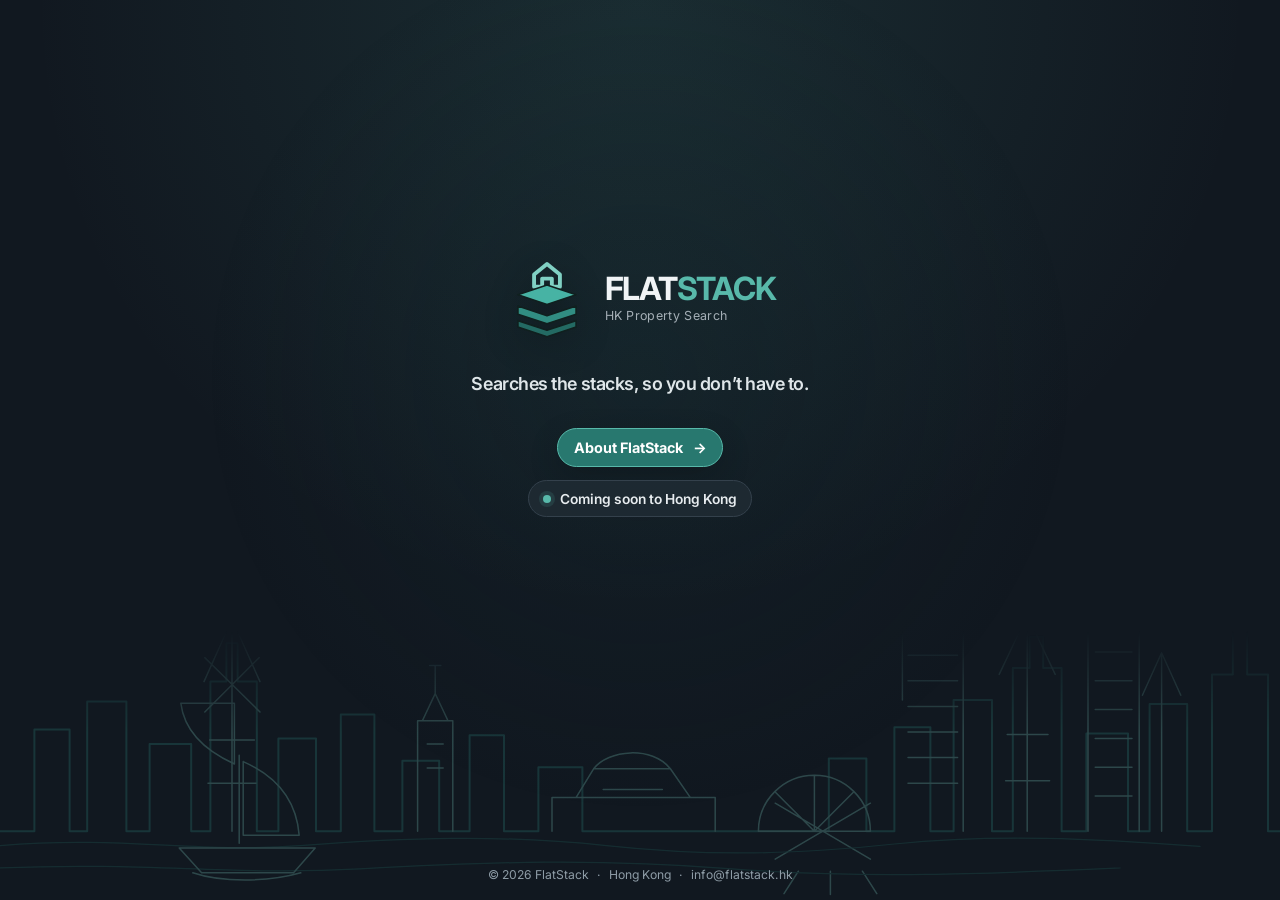
<file: index.html>
<!doctype html>
<html class="home-page-root" lang="en-HK">
<head>
  <meta charset="utf-8">
  <meta name="viewport" content="width=device-width, initial-scale=1">

  <title>FlatStack | Hong Kong Property & Apartment Search</title>
  <meta name="description" content="FlatStack is building a simpler way to search Hong Kong rental property listings. Search the stacks, so you don’t have to.">
  <meta name="robots" content="index,follow,max-image-preview:large">
  <meta name="theme-color" content="#f5f7fb">

  <link rel="canonical" href="https://flatstack.hk/">
  <link rel="icon" href="/assets/favicon.svg" type="image/svg+xml">
  <link rel="manifest" href="/site.webmanifest">

  <meta property="og:type" content="website">
  <meta property="og:site_name" content="FlatStack">
  <meta property="og:title" content="FlatStack | Hong Kong Property & Apartment Search">
  <meta property="og:description" content="Searches the stacks, so you don’t have to. A simpler way to find Hong Kong rental property listings.">
  <meta property="og:url" content="https://flatstack.hk/">

  <meta name="twitter:card" content="summary">
  <meta name="twitter:title" content="FlatStack | Hong Kong Property & Apartment Search">
  <meta name="twitter:description" content="Searches the stacks, so you don’t have to.">

  <link rel="preconnect" href="https://fonts.googleapis.com">
  <link rel="preconnect" href="https://fonts.gstatic.com" crossorigin>
  <link href="https://fonts.googleapis.com/css2?family=Inter:wght@400;500;600;700;800&display=swap" rel="stylesheet">

  <link rel="stylesheet" href="/styles.css">

  <script type="application/ld+json">
  {
    "@context": "https://schema.org",
    "@type": "WebSite",
    "name": "FlatStack",
    "url": "https://flatstack.hk/",
    "description": "A simpler way to search Hong Kong rental property listings."
  }
  </script>
</head>
<body class="home-page">
  <div class="skyline" aria-hidden="true">
    <svg viewBox="0 0 1600 560" preserveAspectRatio="xMidYMax slice">
      <g class="skyline-strokes">
        <path pathLength="1" class="hills" d="M0 282c61-28 112-31 173-8 60 23 99 13 154-14 66-32 119-25 178 9m604 3c58-29 112-31 170-7 64 26 103 17 159-13 66-36 115-28 162 0" />
        <path pathLength="1" class="buildings" d="M0 [base64]" />
        <path pathLength="1" class="tower-detail" d="M255 287l35-78 35 78m-69 38 68-68m-68 0 69 68m-35-116v265m-28-114h56m-58 54h60M1249 278l35-74 35 74m-35-74v270m-25-121h51m-53 58h55M1428 304l24-53 24 53m-24-53v223" />
        <path pathLength="1" class="ifc" d="M1128 310V142c0-46 16-77 38-77s38 31 38 77v332m-67-315h58m-60 31h62m-62 32h62m-62 32h62m-62 32h62m-62 32h62m-62 32h62m-62 32h62m-62 32h62m-52-286h42" />
        <path pathLength="1" class="convention-centre" d="M690 474v-42h30l22-36h96l25 36h31v42m-174-42h143m-121-36c18-24 73-29 96 0m-84 26h74" />
        <path pathLength="1" class="clock-tower" d="M522 474V336h44v138m-38-138 16-34 16 34m-26 29h20m-20 30h20m-10-93v-35m-7 0h14" />
        <path pathLength="1" class="icc" d="M1360 474V181h64v293m-55-260h46m-46 36h46m-46 36h46m-46 36h46m-46 36h46m-46 36h46m-46 36h46m-55-249 32-39 32 39" />
        <path pathLength="1" class="windows" d="M55 374h20m-20 25h20m-20 25h20m46-86h25m-25 28h25m-25 28h25m244-8h25m-25 27h25m633-28h27m-27 28h27m92-75h23m-23 29h23m-23 29h23m178-70h25m-25 31h25m-25 31h25" />
        <path pathLength="1" class="wheel" d="M948 474a70 70 0 1 1 140 0m-70-70v70m-49-49 49 49m49-49-49 49m-70 0h140m-119-35 119 70m-119 0 119-70m-90 85-18 28m58-28v29m40-29 18 28" />
        <path pathLength="1" class="harbour" d="M0 492c155-13 245 10 375 0s252-14 383 0 235 11 360-2 250-7 382 3M0 520c191-8 284 10 450 1s296-13 465 0 324 6 485-1" />
        <path pathLength="1" class="junk-boat" d="M224 495h170l-27 31H252zm75-6V379m5 8c48 21 67 55 70 92h-70zm-11 3c-42-19-63-44-67-76h67zM241 526c35 12 93 12 135 0" />
        <path pathLength="1" class="clouds" d="M92 157h132c-8-17-23-25-40-20-5-25-41-29-52-6-17-10-35 2-40 26zm1168 24h146c-9-19-26-28-45-22-7-28-46-31-58-6-19-11-39 2-43 28zM106 236h104c-7-14-19-20-32-16-5-20-32-22-41-5-14-8-28 2-31 21z" />
        <path pathLength="1" class="stars" d="M75 117h1m341 61h1m-219-88h1m764 42h1m437-37h1m70 141h1m-520-104h1" />
      </g>
    </svg>
  </div>

  <main class="page-shell">
    <section class="hero" aria-labelledby="page-title">
      <div class="brand-lockup">
        <svg class="brand-mark" viewBox="0 0 52 52" role="img" aria-label="FlatStack">
          <path class="logo-house" d="M18 19V11.5L26 5l8 6.5V19h-5v-5h-6v5z"></path>
          <path class="logo-layer logo-layer-top" d="M8 24l18-6 18 6-18 6z"></path>
          <path class="logo-layer logo-layer-middle" d="M8 31l18 6 18-6v5l-18 6-18-6z"></path>
          <path class="logo-layer logo-layer-bottom" d="M8 40l18 6 18-6v4l-18 6-18-6z"></path>
        </svg>
        <div class="brand-copy">
          <strong><span>Flat</span><b>Stack</b></strong>
          <small>HK Property Search</small>
        </div>
      </div>

      <h1 id="page-title">Searches the stacks, so you don’t have to.</h1>

      <div class="hero-actions">
        <a class="about-button" href="/about/">About FlatStack <span aria-hidden="true">→</span></a>
        <div class="status-pill" aria-label="Launch status">
          <span class="status-dot" aria-hidden="true"></span>
          Coming soon to Hong Kong
        </div>
      </div>
    </section>

    <footer>
      <span>© <span id="year">2026</span> FlatStack</span>
      <span class="divider" aria-hidden="true">·</span>
      <span>Hong Kong</span>
      <span class="divider" aria-hidden="true">·</span>
      <a href="mailto:info@flatstack.hk">info@flatstack.hk</a>
    </footer>
  </main>

  <script>
    document.getElementById("year").textContent = new Date().getFullYear();
  </script>
</body>
</html>
</file>
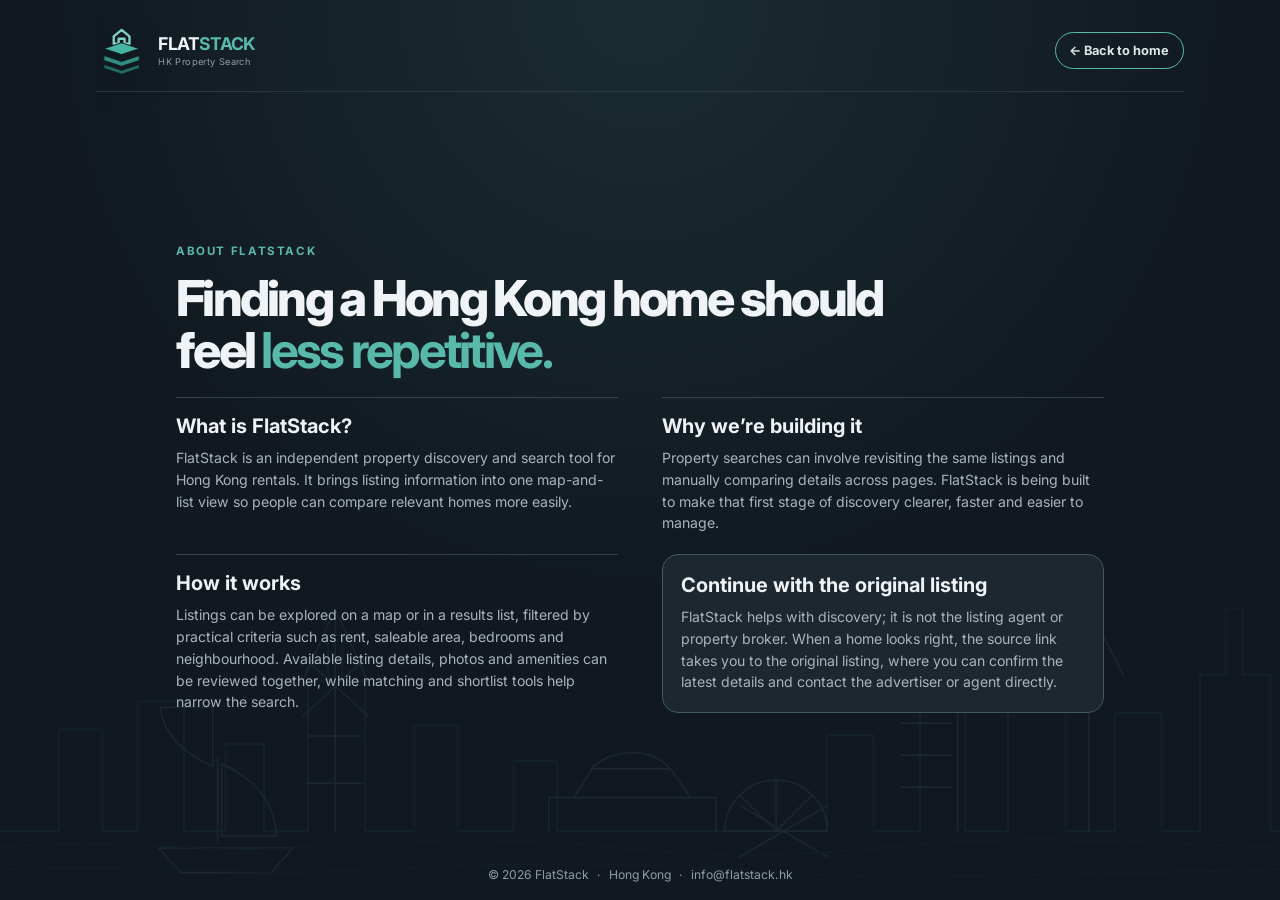
<file: about/index.html>
<!doctype html>
<html class="about-page-root" lang="en-HK">
<head>
  <meta charset="utf-8">
  <meta name="viewport" content="width=device-width, initial-scale=1">

  <title>About FlatStack | Hong Kong Property Search</title>
  <meta name="description" content="Learn how FlatStack helps people discover relevant Hong Kong rental listings and continue to the original listing or agent.">
  <meta name="robots" content="index,follow,max-image-preview:large">
  <meta name="theme-color" content="#111820">

  <link rel="canonical" href="https://flatstack.hk/about/">
  <link rel="icon" href="/assets/favicon.svg" type="image/svg+xml">
  <link rel="manifest" href="/site.webmanifest">

  <meta property="og:type" content="website">
  <meta property="og:site_name" content="FlatStack">
  <meta property="og:title" content="About FlatStack | Hong Kong Property Search">
  <meta property="og:description" content="An independent property discovery tool for finding relevant Hong Kong rental listings.">
  <meta property="og:url" content="https://flatstack.hk/about/">

  <meta name="twitter:card" content="summary">
  <meta name="twitter:title" content="About FlatStack | Hong Kong Property Search">
  <meta name="twitter:description" content="An independent property discovery tool for Hong Kong rental listings.">

  <link rel="preconnect" href="https://fonts.googleapis.com">
  <link rel="preconnect" href="https://fonts.gstatic.com" crossorigin>
  <link href="https://fonts.googleapis.com/css2?family=Inter:wght@400;500;600;700;800&amp;display=swap" rel="stylesheet">
  <link rel="stylesheet" href="/styles.css">
</head>
<body class="about-page">
  <div class="about-skyline" aria-hidden="true">
    <svg viewBox="0 0 1600 560" preserveAspectRatio="xMidYMax slice">
      <g class="skyline-strokes">
        <path pathLength="1" class="buildings" d="M0 474h74V347h54v127h44V312h58v162h52V365h48v109h55V287h25v-58h18v58h28v187h62V342h54v132h70V386h54v88h338V354h58v120h58V292h56v182h54V232h24v-52h20v52h28v242h62V326h58v148h48V278h32v-82h22v82h34v196h70" />
        <path pathLength="1" class="tower-detail" d="M378 287l41-91 41 91m-81 43 80-74m-80 0 81 74m-41-134v278m-34-119h67m-69 59h71M1318 278l43-82 43 82m-43-82v278" />
        <path pathLength="1" class="ifc" d="M1117 292V136c0-44 17-75 40-75s40 31 40 75v338m-70-295h60m-62 40h64m-64 40h64m-64 40h64m-64 40h64m-64 40h64m-64 40h64" />
        <path pathLength="1" class="convention-centre" d="M686 474v-42h31l23-36h98l25 36h32v42m-178-42h146m-123-36c19-24 74-29 98 0" />
        <path pathLength="1" class="wheel" d="M906 474a64 64 0 1 1 128 0m-64-64v64m-45-45 45 45m45-45-45 45m-64 0h128m-109-32 109 64m-109 0 109-64" />
        <path pathLength="1" class="junk-boat" d="M198 495h168l-27 31H226zm74-6V382m5 8c47 20 66 54 69 90h-69zm-11 3c-41-18-62-43-66-74h66z" />
        <path pathLength="1" class="harbour" d="M0 494c156-13 249 10 380 0s254-14 386 0 238 11 364-2 253-7 470 3M0 522c194-8 288 10 456 1s300-13 471 0 328 6 673-1" />
      </g>
    </svg>
  </div>
  <main class="about-shell">
    <header class="about-header">
      <a class="mini-lockup" href="/" aria-label="FlatStack home">
        <svg class="brand-mark" viewBox="0 0 52 52" aria-hidden="true">
          <path class="logo-house" d="M18 19V11.5L26 5l8 6.5V19h-5v-5h-6v5z"></path>
          <path class="logo-layer logo-layer-top" d="M8 24l18-6 18 6-18 6z"></path>
          <path class="logo-layer logo-layer-middle" d="M8 31l18 6 18-6v5l-18 6-18-6z"></path>
          <path class="logo-layer logo-layer-bottom" d="M8 40l18 6 18-6v4l-18 6-18-6z"></path>
        </svg>
        <span><b>Flat</b><strong>Stack</strong><small>HK Property Search</small></span>
      </a>
      <a class="back-link" href="/">← Back to home</a>
    </header>

    <article class="about-content">
      <p class="eyebrow">About FlatStack</p>
      <h1>Finding a Hong Kong home should feel <b>less repetitive.</b></h1>

      <section>
        <h2>What is FlatStack?</h2>
        <p>FlatStack is an independent property discovery and search tool for Hong Kong rentals. It brings listing information into one map-and-list view so people can compare relevant homes more easily.</p>
      </section>

      <section>
        <h2>Why we’re building it</h2>
        <p>Property searches can involve revisiting the same listings and manually comparing details across pages. FlatStack is being built to make that first stage of discovery clearer, faster and easier to manage.</p>
      </section>

      <section>
        <h2>How it works</h2>
        <p>Listings can be explored on a map or in a results list, filtered by practical criteria such as rent, saleable area, bedrooms and neighbourhood. Available listing details, photos and amenities can be reviewed together, while matching and shortlist tools help narrow the search.</p>
      </section>

      <section class="source-note">
        <h2>Continue with the original listing</h2>
        <p>FlatStack helps with discovery; it is not the listing agent or property broker. When a home looks right, the source link takes you to the original listing, where you can confirm the latest details and contact the advertiser or agent directly.</p>
      </section>
    </article>

    <footer>
      <span>© <span id="year">2026</span> FlatStack</span>
      <span class="divider" aria-hidden="true">·</span>
      <span>Hong Kong</span>
      <span class="divider" aria-hidden="true">·</span>
      <a href="mailto:info@flatstack.hk">info@flatstack.hk</a>
    </footer>
  </main>

  <script>
    document.getElementById("year").textContent = new Date().getFullYear();
  </script>
</body>
</html>
</file>
<file: styles.css>
* {
  box-sizing: border-box;
}

:root {
  --background: #111820;
  --surface: rgba(23, 33, 42, 0.88);
  --text: #e7ecef;
  --muted: #8e9ca6;
  --border: #34414c;
  --accent: #58b9aa;
  --accent-bright: #80d0c3;
  --accent-soft: rgba(88, 185, 170, 0.12);
  --shadow: 0 28px 90px rgba(0, 0, 0, 0.34);
}

html {
  min-height: 100%;
  background: var(--background);
}

html.home-page-root {
  width: 100%;
  height: 100%;
  min-height: 0;
  overflow: hidden;
  overscroll-behavior: none;
}

body {
  margin: 0;
  min-height: 100vh;
  font-family: "Inter", -apple-system, BlinkMacSystemFont, "Segoe UI", sans-serif;
  color: var(--text);
  background:
    radial-gradient(circle at 50% 0%, rgba(88, 185, 170, 0.13), transparent 38rem),
    var(--background);
  overflow-x: hidden;
}

body.home-page {
  position: fixed;
  inset: 0;
  width: 100%;
  height: 100%;
  min-height: 0;
  overflow: hidden;
  overscroll-behavior: none;
}

.skyline {
  position: fixed;
  z-index: 1;
  inset: auto 0 0;
  height: clamp(9rem, 30dvh, 23rem);
  pointer-events: none;
  opacity: 0.26;
  overflow: hidden;
  -webkit-mask-image: linear-gradient(to bottom, transparent 0%, #000 38%, #000 100%);
  mask-image: linear-gradient(to bottom, transparent 0%, #000 38%, #000 100%);
}

.skyline svg {
  width: 100%;
  height: 100%;
  display: block;
  fill: none;
}

.skyline-strokes path {
  stroke: #318d82;
  stroke-width: 2;
  stroke-linecap: round;
  stroke-linejoin: round;
  vector-effect: non-scaling-stroke;
}

.skyline-strokes .tower-detail,
.skyline-strokes .junk-boat,
.skyline-strokes .ifc,
.skyline-strokes .wheel,
.skyline-strokes .convention-centre,
.skyline-strokes .clock-tower,
.skyline-strokes .icc {
  stroke: var(--accent-bright);
  stroke-width: 1.5;
}

.skyline-strokes .harbour,
.skyline-strokes .hills,
.skyline-strokes .clouds {
  stroke: #236a63;
  stroke-width: 1.25;
}

.skyline-strokes .windows { stroke-width: 1; }
.skyline-strokes .stars { stroke-width: 4; }
.skyline-strokes .hills,
.skyline-strokes .clouds,
.skyline-strokes .stars,
.skyline-strokes .windows { display: none; }

.page-shell {
  position: fixed;
  z-index: 2;
  inset: 0;
  width: auto;
  height: auto;
  min-height: 0;
  margin: 0;
  display: grid;
  grid-template-rows: minmax(0, 1fr) auto;
  padding: clamp(0.75rem, 2.8dvh, 2rem) clamp(0.8rem, 3vw, 2rem) clamp(0.65rem, 2dvh, 1.25rem);
  overflow: hidden;
  background: radial-gradient(circle at 50% 42%, rgba(24, 52, 57, 0.22), transparent 27rem);
}

.hero {
  position: relative;
  z-index: 2;
  width: min(680px, 100%);
  align-self: center;
  justify-self: center;
  margin: 0;
  text-align: center;
  padding: 0 clamp(0.4rem, 3vw, 2.5rem) clamp(3.5rem, 12dvh, 7rem);
}

.brand-lockup {
  width: fit-content;
  margin: 0 auto clamp(1.1rem, 3.5dvh, 2rem);
  display: flex;
  align-items: center;
  gap: clamp(0.65rem, 1.6vw, 1rem);
  text-align: left;
}

.brand-mark svg {
  display: block;
}

.brand-mark {
  width: clamp(3.75rem, min(7.2vw, 11dvh), 5.25rem);
  height: clamp(3.75rem, min(7.2vw, 11dvh), 5.25rem);
  flex: none;
  filter: drop-shadow(0 7px 16px rgba(0, 0, 0, 0.25));
}

.brand-copy {
  display: grid;
  gap: 3px;
}

.brand-copy strong {
  font-size: clamp(1.35rem, min(2.7vw, 4dvh), 2rem);
  line-height: 1;
  letter-spacing: -0.035em;
  text-transform: uppercase;
}

.brand-copy strong span { color: #f1f4f6; }
.brand-copy strong b { color: var(--accent); }

.brand-copy small {
  color: #a5afb6;
  font-size: clamp(0.62rem, min(1.05vw, 1.7dvh), 0.78rem);
  letter-spacing: 0.025em;
}

.logo-house {
  fill: none;
  stroke: #80d0c3;
  stroke-width: 2.4;
  stroke-linejoin: round;
}

.logo-layer {
  stroke: #10201f;
  stroke-width: 1;
  stroke-linejoin: round;
}

.logo-layer-top { fill: #47b3a4; }
.logo-layer-middle { fill: #318d82; }
.logo-layer-bottom { fill: #236a63; }

.eyebrow {
  margin: 0 0 28px;
  font-size: 0.78rem;
  font-weight: 700;
  letter-spacing: 0.14em;
  text-transform: uppercase;
  color: var(--accent);
}

.hero h1 {
  margin: 0;
  color: #dfe6e9;
  font-size: clamp(0.92rem, min(1.55vw, 2.35dvh), 1.12rem);
  line-height: 1.4;
  letter-spacing: -0.025em;
  font-weight: 600;
}

.hero-actions {
  margin-top: clamp(1.25rem, 3.5dvh, 2rem);
  display: grid;
  justify-items: center;
  gap: clamp(0.55rem, 1.5dvh, 0.8rem);
}

.about-button {
  display: inline-flex;
  align-items: center;
  gap: 10px;
  padding: clamp(0.51rem, 1.19dvh, 0.62rem) clamp(0.74rem, 1.64vw, 0.94rem);
  border: 1px solid #58b9aa;
  border-radius: 999px;
  background: #28786f;
  color: #fff;
  font-size: clamp(0.78rem, min(1.15vw, 1.75dvh), 0.9rem);
  font-weight: 700;
  text-decoration: none;
  box-shadow: 0 10px 30px rgba(0, 0, 0, 0.2);
  transition: transform 160ms ease, background 160ms ease, border-color 160ms ease;
}

.about-button:hover {
  transform: translateY(-1px);
  border-color: #80d0c3;
  background: #318d82;
}

.about-button:focus-visible,
.back-link:focus-visible {
  outline: 3px solid rgba(128, 208, 195, 0.28);
  outline-offset: 3px;
}

.status-pill {
  display: inline-flex;
  align-items: center;
  gap: 0.55rem;
  padding: clamp(0.5rem, 1.2dvh, 0.62rem) clamp(0.75rem, 1.6vw, 0.9rem);
  border: 1px solid var(--border);
  border-radius: 999px;
  background: rgba(32, 44, 53, 0.82);
  font-size: clamp(0.74rem, min(1.08vw, 1.65dvh), 0.86rem);
  font-weight: 600;
}

.status-dot {
  width: 0.5rem;
  height: 0.5rem;
  border-radius: 50%;
  background: var(--accent);
  box-shadow: 0 0 0 4px rgba(88, 185, 170, 0.14);
}

footer {
  position: relative;
  z-index: 2;
  display: flex;
  justify-content: center;
  align-items: center;
  gap: 0.5rem;
  padding: clamp(0.4rem, 1.2dvh, 0.75rem) 0 0;
  font-size: clamp(0.68rem, min(0.95vw, 1.45dvh), 0.8rem);
  color: var(--muted);
}

footer a {
  color: inherit;
  text-decoration: none;
  transition: color 160ms ease;
}

footer a:hover { color: var(--accent-bright); }

footer a:focus-visible {
  outline: 2px solid rgba(128, 208, 195, 0.32);
  outline-offset: 3px;
}

@media (max-width: 40rem) {
  .page-shell {
    padding: clamp(0.65rem, 2.2dvh, 1.1rem) clamp(0.65rem, 3vw, 1rem);
  }

  .hero {
    padding-inline: clamp(0.35rem, 3vw, 1.15rem);
    padding-bottom: clamp(3rem, 10dvh, 5rem);
  }

  .skyline {
    height: clamp(8rem, 25dvh, 13rem);
    opacity: 0.21;
  }

  .skyline svg {
    width: 190%;
    transform: translateX(-24%);
  }

  .skyline-strokes .wheel,
  .skyline-strokes .windows,
  .skyline-strokes .clouds,
  .skyline-strokes .stars { display: none; }
}

@media (max-height: 40rem) {
  .page-shell { padding-block: clamp(0.4rem, 1.5dvh, 0.75rem); }
  .hero { padding-bottom: clamp(2rem, 8dvh, 3rem); }
  .brand-lockup { margin-bottom: clamp(0.65rem, 2.2dvh, 1rem); }
  .brand-mark { width: clamp(3.1rem, 9dvh, 3.75rem); height: clamp(3.1rem, 9dvh, 3.75rem); }
  .brand-copy strong { font-size: clamp(1.15rem, 3.5dvh, 1.4rem); }
  .brand-copy small { font-size: clamp(0.55rem, 1.6dvh, 0.64rem); }
  .hero h1 { font-size: clamp(0.82rem, 2.4dvh, 0.95rem); }
  .hero-actions { margin-top: clamp(0.7rem, 2.5dvh, 1.1rem); gap: clamp(0.4rem, 1.3dvh, 0.6rem); }
  .about-button { padding: clamp(0.37rem, 1.15dvh, 0.48rem) 0.66rem; font-size: clamp(0.7rem, 2dvh, 0.8rem); }
  .status-pill { padding: clamp(0.38rem, 1.2dvh, 0.5rem) 0.7rem; font-size: clamp(0.67rem, 1.9dvh, 0.76rem); }
  footer { padding-top: 0.35rem; font-size: clamp(0.62rem, 1.8dvh, 0.7rem); }
  .skyline { height: clamp(7rem, 25dvh, 10rem); opacity: 0.19; }
}

@media (prefers-reduced-motion: no-preference) {
  .hero {
    animation: fade-up 650ms ease-out both;
  }

  .skyline-strokes path {
    stroke-dasharray: 1;
    stroke-dashoffset: 1;
    animation: draw-skyline 2.8s cubic-bezier(0.65, 0, 0.35, 1) forwards;
  }

  .skyline-strokes .tower-detail { animation-delay: 180ms; }
  .skyline-strokes .harbour { animation-delay: 280ms; }
  .skyline-strokes .junk-boat { animation-delay: 520ms; }
  .skyline-strokes .wheel { animation-delay: 600ms; }
  .skyline-strokes .clouds { animation-delay: 650ms; }

  @keyframes fade-up {
    from {
      opacity: 0;
      transform: translateY(10px);
    }
    to {
      opacity: 1;
      transform: translateY(0);
    }
  }

  @keyframes draw-skyline {
    to { stroke-dashoffset: 0; }
  }
}

.about-page {
  position: fixed;
  inset: 0;
  width: 100%;
  height: 100%;
  min-height: 0;
  overflow: hidden;
  overscroll-behavior: none;
  background:
    radial-gradient(circle at 50% 0%, rgba(88, 185, 170, 0.13), transparent 38rem),
    #111820;
}

html.about-page-root {
  width: 100%;
  height: 100%;
  min-height: 0;
  overflow: hidden;
  overscroll-behavior: none;
}

.about-skyline {
  position: fixed;
  z-index: 0;
  inset: auto 0 0;
  height: clamp(12rem, 42vh, 30rem);
  overflow: hidden;
  opacity: 0.09;
  pointer-events: none;
  -webkit-mask-image: linear-gradient(to bottom, transparent 0%, #000 35%, #000 100%);
  mask-image: linear-gradient(to bottom, transparent 0%, #000 35%, #000 100%);
}

.about-skyline svg {
  width: 100%;
  height: 100%;
  display: block;
  fill: none;
}

.about-shell {
  position: relative;
  z-index: 1;
  width: min(68rem, calc(100% - clamp(1.5rem, 5vw, 4rem)));
  height: 100dvh;
  min-height: 0;
  margin: 0 auto;
  padding: clamp(0.8rem, 2.8dvh, 1.8rem) 0 clamp(0.65rem, 2dvh, 1.2rem);
  display: grid;
  grid-template-rows: auto minmax(0, 1fr) auto;
  overflow: hidden;
}

.about-header {
  display: flex;
  align-items: center;
  justify-content: space-between;
  gap: clamp(0.8rem, 2vw, 1.5rem);
  padding-bottom: clamp(0.55rem, 1.6dvh, 1rem);
  border-bottom: 1px solid rgba(52, 65, 76, 0.72);
}

.mini-lockup {
  display: flex;
  align-items: center;
  gap: clamp(0.5rem, 1vw, 0.7rem);
  color: inherit;
  text-decoration: none;
}

.mini-lockup .brand-mark {
  width: clamp(2.6rem, min(4vw, 7dvh), 3.35rem);
  height: clamp(2.6rem, min(4vw, 7dvh), 3.35rem);
}

.mini-lockup > span {
  display: grid;
  grid-template-columns: auto auto;
  line-height: 1;
  text-transform: uppercase;
}

.mini-lockup b,
.mini-lockup strong {
  font-size: clamp(0.9rem, min(1.5vw, 2.6dvh), 1.1rem);
  letter-spacing: -0.035em;
}

.mini-lockup b { color: #f1f4f6; }
.mini-lockup strong { color: var(--accent); }

.mini-lockup small {
  grid-column: 1 / -1;
  margin-top: 0.3rem;
  color: #8e9ca6;
  font-size: clamp(0.5rem, min(0.75vw, 1.25dvh), 0.58rem);
  letter-spacing: 0.04em;
  text-transform: none;
}

.back-link {
  padding: clamp(0.45rem, 1.25dvh, 0.62rem) clamp(0.65rem, 1.4vw, 0.85rem);
  border: 1px solid #58b9aa;
  border-radius: 999px;
  color: #dbe5e7;
  font-size: clamp(0.68rem, min(1vw, 1.6dvh), 0.8rem);
  font-weight: 700;
  text-decoration: none;
  transition: border-color 160ms ease, color 160ms ease;
}

.back-link:hover {
  border-color: #80d0c3;
  background: rgba(49, 141, 130, 0.18);
  color: #fff;
}

.about-content {
  width: min(58rem, 100%);
  min-height: 0;
  margin: 0 auto;
  padding: clamp(1rem, 3.4dvh, 2.25rem) 0 clamp(0.75rem, 2.4dvh, 1.5rem);
  display: grid;
  grid-template-columns: repeat(2, minmax(0, 1fr));
  align-content: center;
  gap: clamp(0.7rem, 2.2dvh, 1.35rem) clamp(1.1rem, 3.5vw, 2.75rem);
  overflow: hidden;
}

.about-content > .eyebrow {
  grid-column: 1 / -1;
  margin: 0 0 clamp(-0.35rem, -0.7dvh, -0.15rem);
  font-size: clamp(0.62rem, min(0.9vw, 1.45dvh), 0.76rem);
}

.about-content > h1 {
  grid-column: 1 / -1;
  max-width: 720px;
  margin: 0;
  color: #f1f4f6;
  font-size: clamp(1.65rem, min(4.2vw, 5.5dvh), 3.25rem);
  line-height: 1.06;
  letter-spacing: -0.055em;
  font-weight: 800;
}

.about-content > h1 b {
  display: inline;
  color: var(--accent);
}

.about-content section {
  margin: 0;
  padding-top: clamp(0.7rem, 1.8dvh, 1.1rem);
  border-top: 1px solid #34414c;
}

.about-content h2 {
  margin: 0 0 clamp(0.35rem, 1dvh, 0.65rem);
  color: #f0f3f5;
  font-size: clamp(0.95rem, min(1.65vw, 2.35dvh), 1.25rem);
}

.about-content section p {
  max-width: 690px;
  margin: 0;
  color: #a9b4ba;
  font-size: clamp(0.72rem, min(1.1vw, 1.65dvh), 0.92rem);
  line-height: 1.55;
}

.about-content .source-note {
  padding: clamp(0.75rem, 2dvh, 1.15rem);
  border: 1px solid #3f5b5a;
  border-radius: 1rem;
  background: rgba(32, 44, 53, 0.78);
  backdrop-filter: blur(0.5rem);
}

@media (max-width: 40rem) {
  .about-shell {
    width: calc(100% - clamp(1rem, 5vw, 1.5rem));
    padding-block: clamp(0.55rem, 1.8dvh, 0.9rem);
  }

  .about-header {
    align-items: flex-start;
  }

  .mini-lockup .brand-mark {
    width: clamp(2.25rem, 6.5dvh, 2.75rem);
    height: clamp(2.25rem, 6.5dvh, 2.75rem);
  }

  .mini-lockup b,
  .mini-lockup strong { font-size: clamp(0.78rem, 2.1dvh, 0.92rem); }

  .back-link {
    padding: clamp(0.38rem, 1dvh, 0.5rem) 0.6rem;
    font-size: clamp(0.62rem, 1.6dvh, 0.7rem);
  }

  .about-content {
    grid-template-columns: 1fr;
    align-content: center;
    gap: clamp(0.35rem, 1.15dvh, 0.65rem);
    padding-block: clamp(0.55rem, 1.8dvh, 0.9rem);
  }

  .about-content > h1 {
    font-size: clamp(1.35rem, min(7vw, 3.7dvh), 1.9rem);
  }

  .about-content section {
    padding-top: clamp(0.4rem, 1.1dvh, 0.65rem);
  }

  .about-content h2 {
    font-size: clamp(0.82rem, min(3.4vw, 2dvh), 1rem);
  }

  .about-content section p {
    font-size: clamp(0.67rem, min(2.65vw, 1.55dvh), 0.78rem);
    line-height: 1.42;
  }

  .about-content .source-note {
    padding: clamp(0.55rem, 1.4dvh, 0.8rem);
  }

  .about-skyline {
    height: clamp(9rem, 30vh, 15rem);
    opacity: 0.063;
  }
}

@media (max-height: 42rem) {
  .about-shell { padding-block: 0.45rem; }
  .about-header { padding-bottom: 0.4rem; }
  .about-content { padding-block: 0.4rem; gap: clamp(0.3rem, 0.9dvh, 0.5rem); }
  .about-content > .eyebrow { font-size: 0.58rem; }
  .about-content > h1 { font-size: clamp(1.25rem, min(3.4vw, 4dvh), 1.85rem); }
  .about-content section { padding-top: clamp(0.3rem, 0.8dvh, 0.45rem); }
  .about-content h2 { margin-bottom: 0.25rem; font-size: clamp(0.78rem, min(1.4vw, 2.2dvh), 0.98rem); }
  .about-content section p { font-size: clamp(0.62rem, min(0.95vw, 1.55dvh), 0.75rem); line-height: 1.38; }
  .about-content .source-note { padding: clamp(0.45rem, 1.2dvh, 0.65rem); }
  .about-shell footer { padding-top: 0.25rem; font-size: 0.62rem; }
}
</file>
